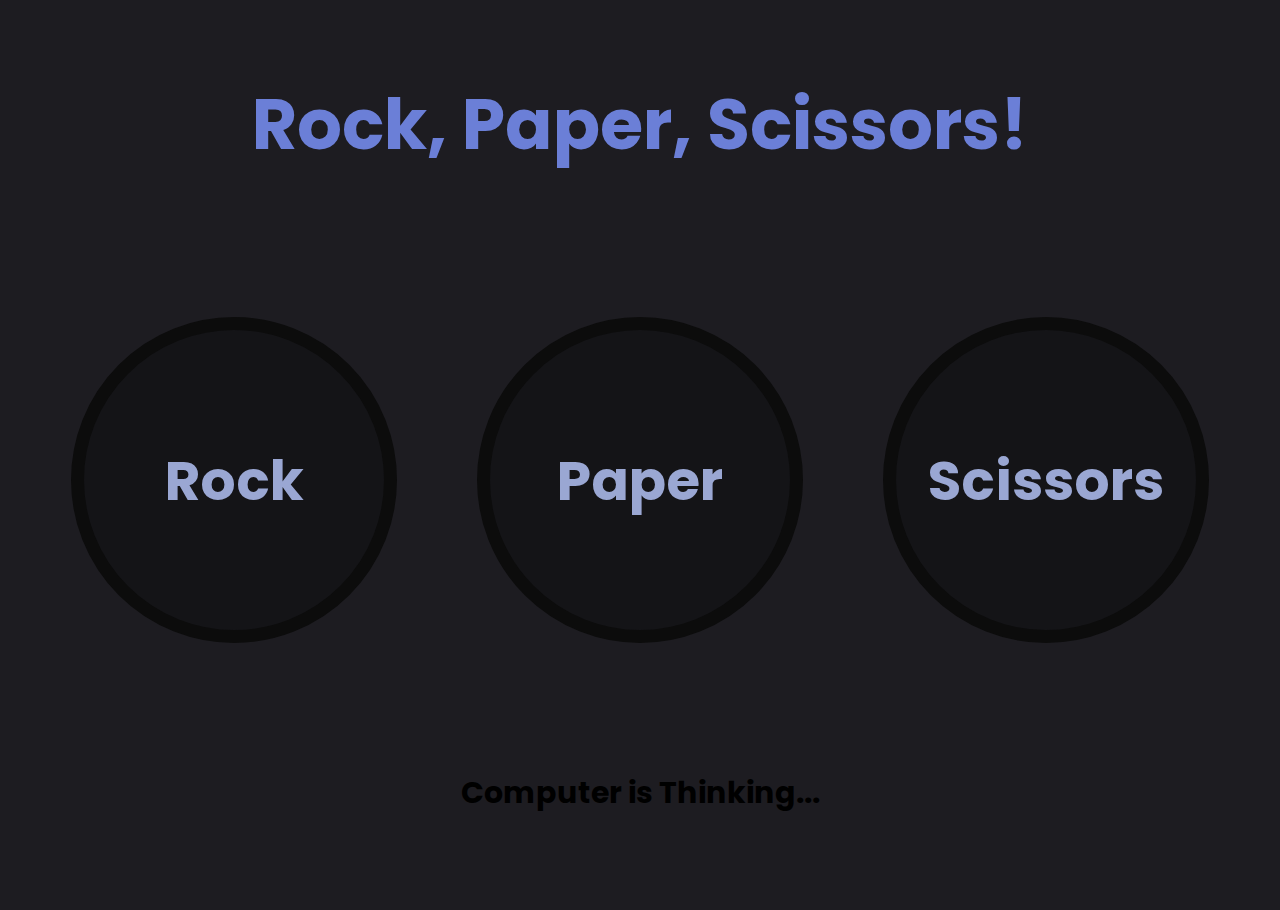
<file: index.html>
<!DOCTYPE html>
<html lang="en">
<head>
    <meta charset="UTF-8">
    <meta name="viewport" content="width=device-width, initial-scale=1.0">
    <link href="./RockPaperScissors.css" rel="stylesheet" type="text/css">
    <script src="./RockPaperScissors.js" defer></script>
    <link rel="preconnect" href="https://fonts.googleapis.com">
<link rel="preconnect" href="https://fonts.gstatic.com" crossorigin>
<link href="https://fonts.googleapis.com/css2?family=Poppins:ital,wght@0,100;0,200;0,300;0,400;0,500;0,600;0,700;0,800;0,900;1,100;1,200;1,300;1,400;1,500;1,600;1,700;1,800;1,900&display=swap" rel="stylesheet">
    <title>Document</title>
</head>
<body id="background">
    <section class="title">
        <h2 id="title">Rock, Paper, Scissors!</h2>
    </section>
    <section class="centerbox">
        <section class="RPSbox">
            <h1 class="button">Rock</h1>
            <h1 class="button">Paper</h1>
            <h1 class="button">Scissors</h1>
        </section>
</section>
    <section class="gameDiv">
        <h1 class="comOp" id="computerText">Computer is Thinking... </h1>
        <h1 class="resultOp" id="resultText"></h1>
    </section>
</body>
</html>
</file>
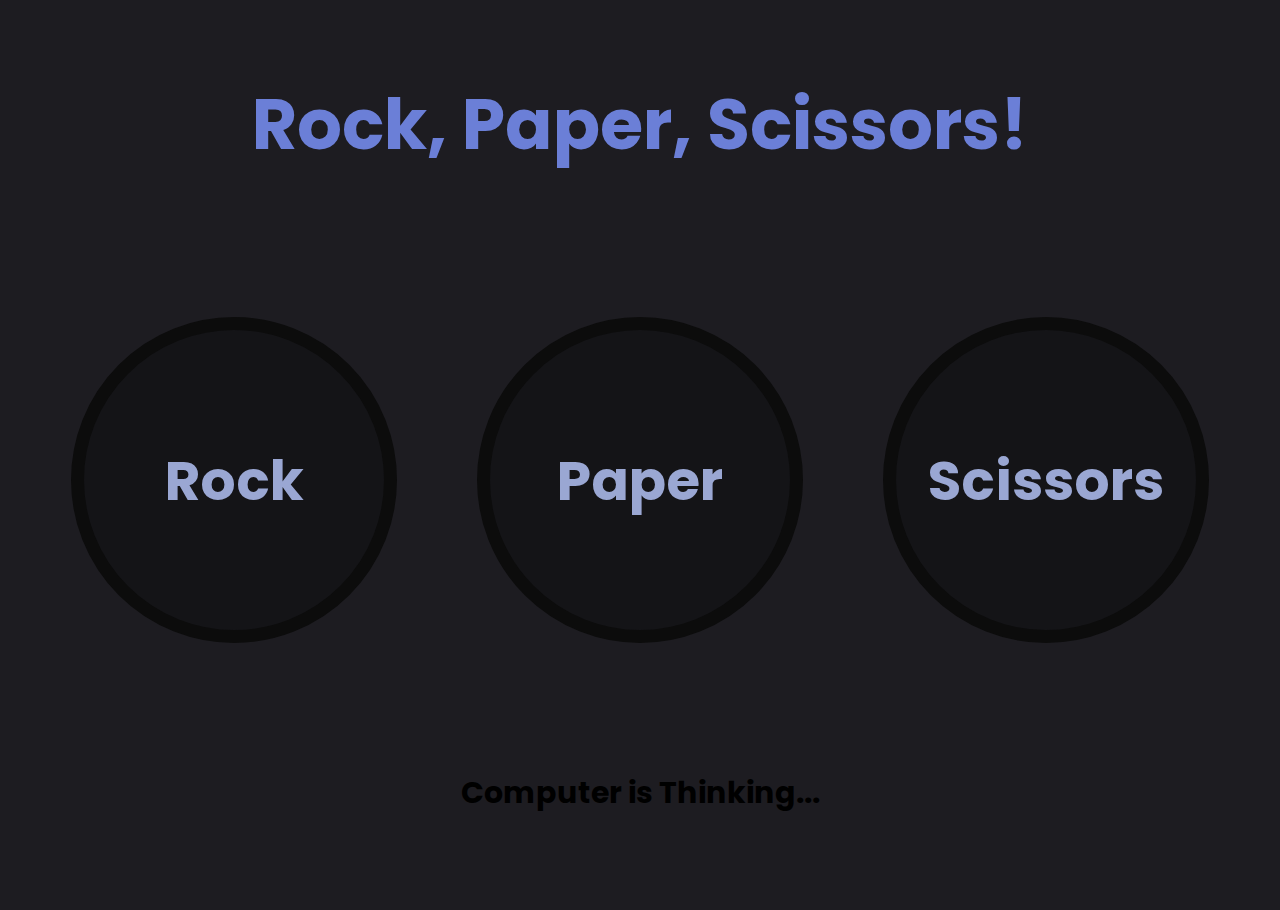
<file: RockPaperScissors.html>
<!DOCTYPE html>
<html lang="en">
<head>
    <meta charset="UTF-8">
    <meta name="viewport" content="width=device-width, initial-scale=1.0">
    <link href="./RockPaperScissors.css" rel="stylesheet" type="text/css">
    <script src="./RockPaperScissors.js" defer></script>
    <link rel="preconnect" href="https://fonts.googleapis.com">
<link rel="preconnect" href="https://fonts.gstatic.com" crossorigin>
<link href="https://fonts.googleapis.com/css2?family=Poppins:ital,wght@0,100;0,200;0,300;0,400;0,500;0,600;0,700;0,800;0,900;1,100;1,200;1,300;1,400;1,500;1,600;1,700;1,800;1,900&display=swap" rel="stylesheet">
    <title>Document</title>
</head>
<body id="background">
    <section class="title">
        <h2 id="title">Rock, Paper, Scissors!</h2>
    </section>
    <section class="centerbox">
        <section class="RPSbox">
            <h1 class="button">Rock</h1>
            <h1 class="button">Paper</h1>
            <h1 class="button">Scissors</h1>
        </section>
</section>
    <section class="gameDiv">
        <h1 class="comOp" id="computerText">Computer is Thinking... </h1>
        <h1 class="resultOp" id="resultText"></h1>
    </section>
</body>
</html>
</file>
<file: RockPaperScissors.css>
*{
    margin: 0px;
    padding: 0px;
}
html{
    scroll-behavior: smooth;
    --gray: rgb(29, 28, 33);
    --border: 5px solid;
    --blue: rgb(107, 127, 215);
    --black: rgb(20, 20, 23);
    

}
body{
    background-color: var(--gray);
    transition: background-color 0.3s ease;
    
}
.title{
    height: 250px;
    display: flex;
    justify-content: center;
    align-items: center;
}
.title h2{
    color: var(--blue);
    font-family: "Poppins";
    font-size: 70px;
    transition: color 0.3s ease;
}
.centerbox{
    display: flex;
    justify-content: center;
    align-items: center;
}
.RPSbox{
    height: 460px;
    width: 1270px;
    display: flex;
    justify-content: center;
    align-items: center;
    /*border: var(--border);
    border-radius: 200px;
    background-color: rgb(27, 26, 30);*/

}

.button {
    width: 300px;
    height: 300px;
    border-radius: 50%;
    margin: 0px 40px 0px 40px;
    background-color: var(--black);
    display: flex;
    justify-content: center;
    align-items: center;
    border: 13px solid rgb(12, 12, 12);
    font-family: "Poppins";
    font-size: 55px;
    color: rgb(154, 167, 211);
    cursor: pointer;
    transition: background-color 0.3s ease, color 0.3s ease, border 0.3s ease, transform 0.3s ease;
}
.gameDiv{
    height: 200px;
    display: flex;
    align-items: center;
    justify-content: center;
    flex-direction: column;
} 
.comOp{
    height: 50px;
    font-size: 30px;
    font-family: "Poppins";
    transition: color 0.3s ease;
}
.resultOp{
    height: 30px;
    font-size: 50px;
    font-family: "Poppins";
    transition: color 0.3s ease;
}
</file>
